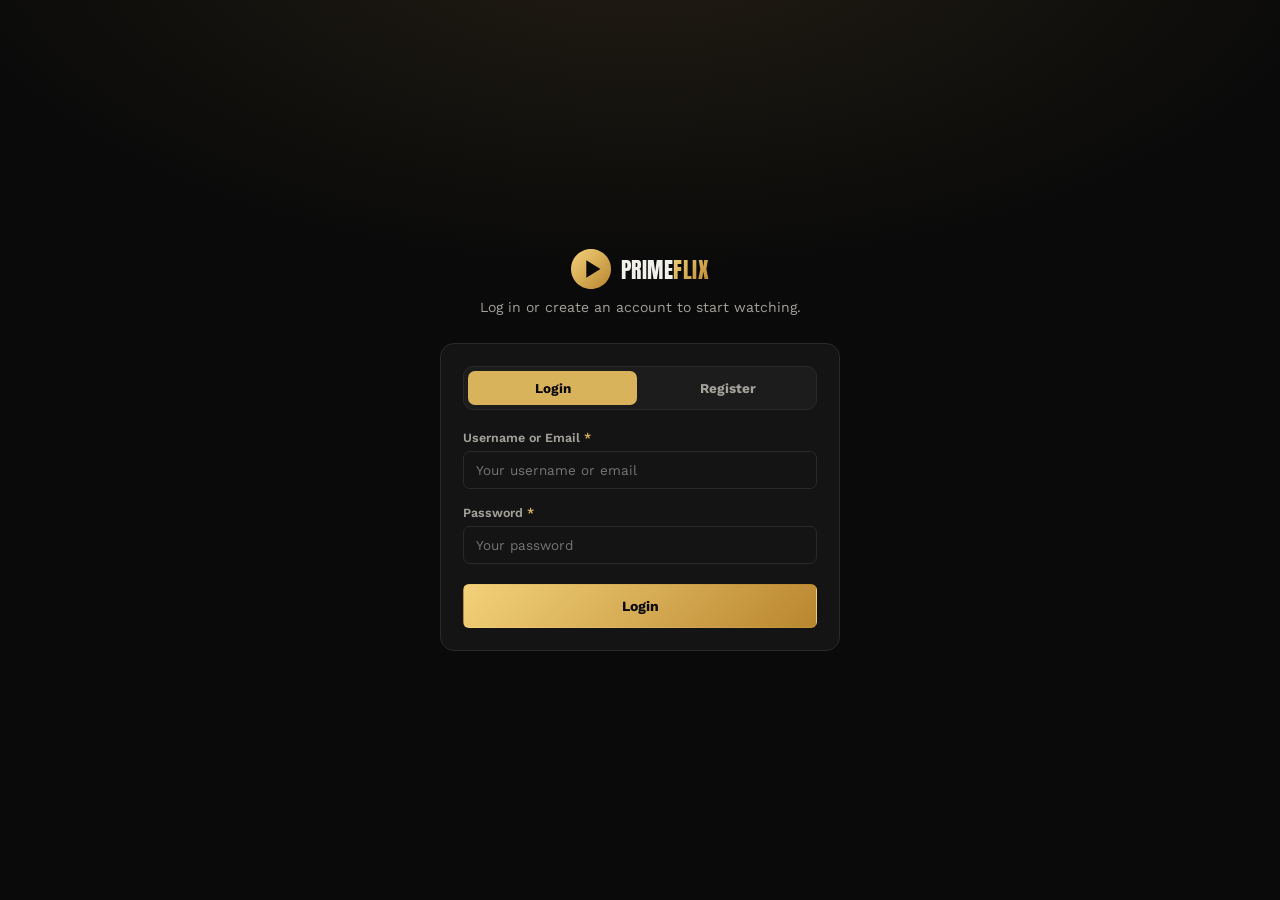
<file: index.html>
<!DOCTYPE html>
<html lang="en">
<head>
<meta charset="UTF-8">
<meta name="viewport" content="width=device-width, initial-scale=1.0">
<title>Prime Flix — Unlimited Streaming</title>
<link rel="preconnect" href="https://fonts.googleapis.com">
<link rel="preconnect" href="https://fonts.gstatic.com" crossorigin>
<link href="https://fonts.googleapis.com/css2?family=Anton&family=Work+Sans:wght@400;500;600;700&display=swap" rel="stylesheet">
<link rel="stylesheet" href="style.css">
<link rel="icon" href="favicon.ico" sizes="any">
<link rel="icon" href="favicon.svg" type="image/svg+xml">
<link rel="apple-touch-icon" href="apple-touch-icon.png">
<link rel="manifest" href="site.webmanifest">
<meta name="theme-color" content="#0a0a0a">
</head>
<body>

<!-- HEADER -->
<header class="site-header" id="siteHeader">
  <div class="header-inner">

    <a href="#" class="logo" aria-label="Prime Flix - Home">
      <svg class="logo-mark" width="34" height="34" viewBox="0 0 34 34" fill="none" xmlns="http://www.w3.org/2000/svg">
        <path d="M17 0C7.6 0 0 7.6 0 17s7.6 17 17 17 17-7.6 17-17S26.4 0 17 0Z" fill="url(#pfGrad)"/>
        <path d="M13 9.5 25 17l-12 7.5V9.5Z" fill="#0A0A0A"/>
        <defs>
          <linearGradient id="pfGrad" x1="0" y1="0" x2="34" y2="34" gradientUnits="userSpaceOnUse">
            <stop stop-color="#F3D27A"/>
            <stop offset="1" stop-color="#B9862F"/>
          </linearGradient>
        </defs>
      </svg>
      <span class="logo-word">PRIME<span class="logo-word-accent">FLIX</span></span>
    </a>

    <nav class="main-nav" id="mainNav">
      <a href="#movies" class="nav-link active">Movie</a>
      <a href="#tvshows" class="nav-link">TV Show</a>
      <button type="button" class="nav-link" id="watchListBtn">Watch List</button>
      <!-- Filter negara — diisi automatik daripada negara yang didaftarkan
           pada movie & TV show (script.js). Tersembunyi selagi belum ada data. -->
      <select class="country-filter-select" data-country-filter aria-label="Filter by country" hidden>
        <option value="">All Countries</option>
      </select>
    </nav>

    <div class="header-actions">
      <form class="search-form" id="searchForm" role="search" autocomplete="off">
        <button type="submit" class="search-icon-btn" aria-label="Search">
          <svg width="18" height="18" viewBox="0 0 18 18" fill="none" xmlns="http://www.w3.org/2000/svg">
            <circle cx="8" cy="8" r="6.2" stroke="currentColor" stroke-width="1.6"/>
            <line x1="12.6" y1="12.6" x2="17" y2="17" stroke="currentColor" stroke-width="1.6" stroke-linecap="round"/>
          </svg>
        </button>
        <input type="text" class="search-input" id="searchInput" placeholder="Search titles, cast, genre..." role="combobox" aria-expanded="false" aria-autocomplete="list" aria-controls="searchResults">
        <div class="search-results" id="searchResults" role="listbox" hidden></div>
      </form>

      <div class="auth-area" id="authArea">
        <button class="btn btn-secondary btn-sm" id="loginNavBtn" type="button">Login</button>
      </div>

      <button class="btn btn-secondary btn-sm admin-open-btn" id="openAdminBtn" type="button" hidden>Admin</button>

      <button class="hamburger" id="hamburgerBtn" aria-label="Open menu" aria-expanded="false">
        <span></span><span></span><span></span>
      </button>
    </div>

  </div>

  <!-- Mobile nav drawer -->
  <div class="mobile-nav" id="mobileNav">
    <a href="#movies" class="nav-link">Movie</a>
    <a href="#tvshows" class="nav-link">TV Show</a>
    <button type="button" class="nav-link" id="watchListBtnMobile">Watch List</button>
    <select class="country-filter-select country-filter-mobile" data-country-filter aria-label="Filter by country" hidden>
      <option value="">All Countries</option>
    </select>
    <div class="auth-area auth-area-mobile" id="authAreaMobile">
      <button type="button" class="nav-link" id="loginNavBtnMobile">Login</button>
    </div>
  </div>
</header>

<!-- HERO -->
<section class="hero" id="heroSection">
  <div class="hero-backdrop-img" id="heroBackdropImg"></div>
  <div class="hero-backdrop"></div>
  <div class="hero-content is-loading" id="heroContent">
    <p class="hero-eyebrow" id="heroEyebrow">&nbsp;</p>
    <h1 class="hero-title" id="heroTitle">The Last Night<br>in Rain City</h1>
    <p class="hero-meta" id="heroMeta">2026 · Thriller</p>
    <p class="hero-desc" id="heroDesc">A private detective has only one night to save the city before the final storm hits. A gripping thriller drama from start to finish.</p>
    <div class="hero-actions">
      <button class="btn btn-primary" id="heroWatchNowBtn" type="button">
        <svg width="16" height="16" viewBox="0 0 16 16" fill="currentColor"><path d="M4 2.5v11l9.5-5.5L4 2.5Z"/></svg>
        Watch Now
      </button>
      <button class="btn btn-secondary" id="heroWatchlistBtn" type="button">+ My List</button>
    </div>
    <div class="hero-dots" id="heroDots"></div>
  </div>
</section>

<!-- CONTENT ROWS -->
<main class="content">

  <section class="row-section" id="suggestions">
    <div class="row-head">
      <h2>Suggestion Movie</h2>
    </div>
    <div class="poster-grid" id="suggestionGrid"></div>
  </section>

  <section class="row-section" id="movies">
    <div class="row-head">
      <h2>New Movie Added</h2>
    </div>
    <div class="poster-grid" id="trendingGrid"></div>
  </section>

  <section class="row-section" id="tvSuggestions" hidden>
    <div class="row-head">
      <h2>Suggestion TV Show</h2>
    </div>
    <div class="poster-grid" id="tvSuggestionGrid"></div>
  </section>

  <section class="row-section" id="tvshows" hidden>
    <div class="row-head">
      <h2>New TV Show Added</h2>
    </div>
    <div class="poster-grid" id="tvTrendingGrid"></div>
  </section>

</main>

<!-- FOOTER -->
<footer class="site-footer">
  <div class="footer-inner">
    <div class="footer-logo">
      <svg width="24" height="24" viewBox="0 0 34 34" fill="none" xmlns="http://www.w3.org/2000/svg">
        <path d="M17 0C7.6 0 0 7.6 0 17s7.6 17 17 17 17-7.6 17-17S26.4 0 17 0Z" fill="url(#pfGradFooter)"/>
        <path d="M13 9.5 25 17l-12 7.5V9.5Z" fill="#0A0A0A"/>
        <defs>
          <linearGradient id="pfGradFooter" x1="0" y1="0" x2="34" y2="34" gradientUnits="userSpaceOnUse">
            <stop stop-color="#F3D27A"/>
            <stop offset="1" stop-color="#B9862F"/>
          </linearGradient>
        </defs>
      </svg>
      <span>PRIME<span class="logo-word-accent">FLIX</span></span>
    </div>
    <p class="footer-note">© 2026 Prime Flix. All rights reserved.</p>
  </div>
</footer>

<!-- =========================================================
     WATCH LIST MODAL — dipapar bila butang "Watch List" pada
     navbar ditekan. Movie & TV Show diasingkan melalui tab.
     ========================================================= -->
<div class="modal-overlay" id="watchlistModalOverlay" hidden>
  <div class="modal modal-lg" role="dialog" aria-modal="true" aria-labelledby="watchlistModalTitle">
    <div class="modal-head">
      <h3 id="watchlistModalTitle">My List</h3>
      <button class="modal-close" type="button" id="watchlistCloseBtn">&times;</button>
    </div>

    <div class="admin-filter-tabs" id="watchlistTabs">
      <button type="button" class="filter-tab active" data-wl-tab="movie">Movie</button>
      <button type="button" class="filter-tab" data-wl-tab="tvshow">TV Show</button>
    </div>

    <div class="admin-table-wrap">
      <div class="admin-empty" id="watchlistEmpty" hidden>No titles in My List yet.</div>
      <div class="poster-grid watchlist-grid" id="watchlistGrid"></div>
    </div>
  </div>
</div>

<!-- =========================================================
     ADMIN PANEL (overlay, hidden until "Admin" button clicked)
     ========================================================= -->
<div class="admin-panel" id="adminPanel" hidden>

  <header class="site-header admin-header">
    <div class="header-inner">
      <span class="admin-tag">Admin Panel</span>
      <div class="header-actions">
        <button class="btn btn-secondary btn-sm" id="closeAdminBtn" type="button">&larr; Back to Site</button>
      </div>
    </div>
  </header>

  <main class="admin-main">

    <section class="admin-intro">
      <div>
        <p class="admin-eyebrow">Manage Content</p>
        <h1>Add &amp; update titles</h1>
        <p class="admin-sub">All changes are saved directly to your Google Sheet.</p>
      </div>
      <div class="admin-intro-actions">
        <button class="btn btn-secondary" id="checkLinksBtn" type="button">Check Broken Links</button>
        <button class="btn btn-primary" id="openAddChooserBtn" type="button">+ Add Title</button>
      </div>
    </section>

    <div class="admin-status" id="apiStatus" hidden></div>

    <section class="admin-library">
      <div class="admin-library-head">
        <h2>Title List</h2>
        <form class="search-form admin-search-form" id="adminSearchForm" role="search">
          <button type="submit" class="search-icon-btn" aria-label="Search">
            <svg width="18" height="18" viewBox="0 0 18 18" fill="none" xmlns="http://www.w3.org/2000/svg">
              <circle cx="8" cy="8" r="6.2" stroke="currentColor" stroke-width="1.6"/>
              <line x1="12.6" y1="12.6" x2="17" y2="17" stroke="currentColor" stroke-width="1.6" stroke-linecap="round"/>
            </svg>
          </button>
          <input type="text" class="search-input" id="adminSearchInput" placeholder="Search titles...">
        </form>
      </div>

      <div class="admin-filter-tabs" id="filterTabs">
        <button type="button" class="filter-tab active" data-filter="all">All</button>
        <button type="button" class="filter-tab" data-filter="movie">Movies</button>
        <button type="button" class="filter-tab" data-filter="tvshow">TV Series</button>
      </div>

      <div class="admin-table-wrap">
        <div class="admin-empty" id="libraryEmpty" hidden>No titles found.</div>
        <div class="admin-loading" id="libraryLoading">Loading list...</div>
        <div class="admin-grid" id="libraryGrid"></div>
      </div>
    </section>

  </main>

  <!-- TYPE CHOOSER MODAL -->
  <div class="modal-overlay" id="chooserOverlay" hidden>
    <div class="modal modal-sm" role="dialog" aria-modal="true" aria-labelledby="chooserTitle">
      <div class="modal-head">
        <h3 id="chooserTitle">What would you like to add?</h3>
        <button class="modal-close" type="button" data-close-modal>&times;</button>
      </div>
      <div class="chooser-options">
        <button type="button" class="chooser-card" id="chooseMovieBtn">
          <span class="chooser-icon">🎬</span>
          <span class="chooser-label">Movie</span>
          <span class="chooser-desc">Single movie</span>
        </button>
        <button type="button" class="chooser-card" id="chooseTvBtn">
          <span class="chooser-icon">📺</span>
          <span class="chooser-label">TV Show</span>
          <span class="chooser-desc">Series with seasons &amp; episodes</span>
        </button>
      </div>
    </div>
  </div>

  <!-- MOVIE FORM MODAL -->
  <div class="modal-overlay" id="movieModalOverlay" hidden>
    <div class="modal" role="dialog" aria-modal="true" aria-labelledby="movieModalTitle">
      <div class="modal-head">
        <h3 id="movieModalTitle">Add Movie</h3>
        <button class="modal-close" type="button" data-close-modal>&times;</button>
      </div>
      <form id="movieForm" class="admin-form" novalidate>
        <input type="hidden" name="ID">

        <div class="form-row form-row-split">
          <label class="form-field">
            <span>Movie Title <em>*</em></span>
            <input type="text" name="Title" required placeholder="e.g.: The Last Night in Rain City">
          </label>
          <label class="form-field form-field-narrow">
            <span>Year <em>*</em></span>
            <input type="number" name="Year" required placeholder="2026" min="1900" max="2100">
          </label>
        </div>

        <label class="form-field">
          <span>Synopsis <em>*</em></span>
          <textarea name="Description" rows="4" required placeholder="Write a short synopsis..."></textarea>
        </label>

        <label class="form-field">
          <span>Genre <em>*</em></span>
          <div class="tag-input" data-tag-input="movieGenre">
            <div class="tag-list" data-tag-list></div>
            <input type="text" class="tag-input-field" placeholder="Type genre &amp; press Enter (e.g.: Action)">
          </div>
          <small>You can add more than one genre.</small>
        </label>

        <label class="form-field">
          <span>Country <em>*</em></span>
          <input type="text" name="Country" required list="countryOptions" placeholder="e.g.: Malaysia" autocomplete="off" data-country-input>
        </label>

        <div class="form-row form-row-split">
          <label class="form-field">
            <span>Backdrop Image URL <em>*</em></span>
            <input type="url" name="Backdrop" required placeholder="https://...">
          </label>
          <label class="form-field">
            <span>Poster Image URL <em>*</em></span>
            <input type="url" name="Poster" required placeholder="https://...">
          </label>
        </div>

        <div class="form-row form-row-split">
          <label class="form-field">
            <span>Movie Link URL <em>*</em></span>
            <input type="url" name="Link" required placeholder="https://...">
          </label>
          <label class="form-field form-field-narrow">
            <span>Badge</span>
            <select name="Badge">
              <option value="HD">HD</option>
              <option value="4K">4K</option>
              <option value="New">New</option>
            </select>
          </label>
        </div>

        <div class="form-preview" data-preview>
          <div class="form-preview-poster" data-preview-poster></div>
          <div class="form-preview-backdrop" data-preview-backdrop></div>
        </div>

        <div class="form-error" data-form-error hidden></div>

        <div class="modal-actions">
          <button type="button" class="btn btn-secondary" data-close-modal>Cancel</button>
          <button type="submit" class="btn btn-primary" data-submit-btn>Save Movie</button>
        </div>
      </form>
    </div>
  </div>

  <!-- TV SHOW FORM MODAL -->
  <div class="modal-overlay" id="tvModalOverlay" hidden>
    <div class="modal" role="dialog" aria-modal="true" aria-labelledby="tvModalTitle">
      <div class="modal-head">
        <h3 id="tvModalTitle">Add TV Show</h3>
        <button class="modal-close" type="button" data-close-modal>&times;</button>
      </div>
      <form id="tvForm" class="admin-form" novalidate>
        <input type="hidden" name="ID">

        <div class="form-row form-row-split">
          <label class="form-field">
            <span>TV Show Title <em>*</em></span>
            <input type="text" name="Title" required placeholder="e.g.: The House at the End of the Street">
          </label>
          <label class="form-field form-field-narrow">
            <span>Year <em>*</em></span>
            <input type="number" name="Year" required placeholder="2026" min="1900" max="2100">
          </label>
        </div>

        <label class="form-field">
          <span>Synopsis <em>*</em></span>
          <textarea name="Description" rows="4" required placeholder="Write a short synopsis..."></textarea>
        </label>

        <label class="form-field">
          <span>Genre <em>*</em></span>
          <div class="tag-input" data-tag-input="tvGenre">
            <div class="tag-list" data-tag-list></div>
            <input type="text" class="tag-input-field" placeholder="Type genre &amp; press Enter (e.g.: Drama)">
          </div>
          <small>You can add more than one genre.</small>
        </label>

        <label class="form-field">
          <span>Country <em>*</em></span>
          <input type="text" name="Country" required list="countryOptions" placeholder="e.g.: Malaysia" autocomplete="off" data-country-input>
        </label>

        <div class="form-row form-row-split">
          <label class="form-field form-field-narrow">
            <span>Season <em>*</em></span>
            <input type="number" name="Season" required placeholder="1" min="1">
          </label>
          <label class="form-field form-field-narrow">
            <span>Badge</span>
            <select name="Badge">
              <option value="HD">HD</option>
              <option value="4K">4K</option>
              <option value="New">New</option>
            </select>
          </label>
        </div>

        <div class="form-row form-row-split">
          <label class="form-field">
            <span>Backdrop Image URL <em>*</em></span>
            <input type="url" name="Backdrop" required placeholder="https://...">
          </label>
          <label class="form-field">
            <span>Poster Image URL <em>*</em></span>
            <input type="url" name="Poster" required placeholder="https://...">
          </label>
        </div>

        <div class="form-preview" data-preview>
          <div class="form-preview-poster" data-preview-poster></div>
          <div class="form-preview-backdrop" data-preview-backdrop></div>
        </div>

        <div class="form-field">
          <span>Episodes <em>*</em></span>
          <div class="episode-list" data-episode-list></div>
          <button type="button" class="btn btn-secondary btn-sm add-episode-btn" data-add-episode>+ Add Episode</button>
          <small>One watch link per episode. Poster, Backdrop &amp; other details above are shared by the whole season.</small>
        </div>

        <div class="form-error" data-form-error hidden></div>

        <div class="modal-actions">
          <button type="button" class="btn btn-secondary" data-close-modal>Cancel</button>
          <button type="submit" class="btn btn-primary" data-submit-btn>Save TV Show</button>
        </div>
      </form>
    </div>
  </div>

  <!-- BROKEN LINKS MODAL -->
  <div class="modal-overlay" id="brokenLinksModalOverlay" hidden>
    <div class="modal modal-lg" role="dialog" aria-modal="true" aria-labelledby="brokenLinksTitle">
      <div class="modal-head">
        <h3 id="brokenLinksTitle">Link Check</h3>
        <button class="modal-close" type="button" data-close-modal>&times;</button>
      </div>
      <p class="broken-links-note">Checks every Backdrop, Poster, and Movie/TV Show Link for all titles in the Google Sheet. Only confirmed-broken links (404 / connection failed) are listed below — links blocked by a host's anti-bot protection are shown separately since they usually still work fine.</p>
      <div class="broken-links-body" id="brokenLinksBody">
        <div class="admin-loading" id="brokenLinksLoading" hidden>Checking links... this may take a moment.</div>
        <div class="admin-empty" id="brokenLinksEmpty" hidden>All links are working fine.</div>
        <div class="broken-links-list" id="brokenLinksList"></div>
      </div>
      <div class="modal-actions">
        <button type="button" class="btn btn-secondary" data-close-modal>Close</button>
        <button type="button" class="btn btn-primary" id="recheckLinksBtn">Recheck</button>
      </div>
    </div>
  </div>

  <!-- DELETE CONFIRM MODAL -->
  <div class="modal-overlay" id="deleteModalOverlay" hidden>
    <div class="modal modal-sm" role="dialog" aria-modal="true" aria-labelledby="deleteModalTitle">
      <div class="modal-head">
        <h3 id="deleteModalTitle">Delete this title?</h3>
        <button class="modal-close" type="button" data-close-modal>&times;</button>
      </div>
      <p class="delete-confirm-text" id="deleteConfirmText">This action cannot be undone. The record will be permanently deleted from the Google Sheet.</p>
      <div class="modal-actions">
        <button type="button" class="btn btn-secondary" data-close-modal>Cancel</button>
        <button type="button" class="btn btn-danger" id="confirmDeleteBtn">Delete</button>
      </div>
    </div>
  </div>


</div>

<!-- Cadangan negara untuk borang Admin — diisi automatik daripada
     negara yang sudah didaftarkan (script.js), supaya ejaan konsisten. -->
<datalist id="countryOptions"></datalist>

<div class="toast" id="toast" hidden></div>

<script src="script.js"></script>
</body>
</html>
</file>
<file: style.css>
/* =========================================================
   PRIME FLIX — Design tokens
   ========================================================= */
:root{
  --bg:            #0a0a0a;
  --bg-raised:     #141414;
  --bg-card:       #1c1c1c;
  --line:          #2a2a28;
  --gold:          #d9b25c;
  --gold-soft:     #f3d27a;
  --gold-deep:     #b9862f;
  --text:          #f2f0ea;
  --text-muted:    #a3a19a;
  --text-dim:      #706e68;

  --font-display: "Anton", "Arial Narrow", sans-serif;
  --font-body:    "Work Sans", -apple-system, BlinkMacSystemFont, sans-serif;

  --header-h: 72px;
}

*{ box-sizing:border-box; margin:0; padding:0; }

html{ scroll-behavior:smooth; }

body{
  background:var(--bg);
  color:var(--text);
  font-family:var(--font-body);
  -webkit-font-smoothing:antialiased;
  min-height:100vh;
}

a{ color:inherit; text-decoration:none; }
button{ font-family:inherit; cursor:pointer; }

/* Sembunyikan scrollbar menegak pada halaman utama sahaja (bukan
   movie.html) — tatal (scroll) masih berfungsi seperti biasa, cuma
   bar/track scrollbar tak dipaparkan secara visual. */
body:not(.detail-page){
  scrollbar-width:none;      /* Firefox */
  -ms-overflow-style:none;   /* Edge/IE lama */
}
body:not(.detail-page)::-webkit-scrollbar{
  display:none;              /* Chrome, Safari, Edge (Chromium) */
}

::selection{ background:var(--gold-deep); color:#0a0a0a; }

/* Focus visibility */
a:focus-visible, button:focus-visible, input:focus-visible{
  outline:2px solid var(--gold);
  outline-offset:3px;
}

@media (prefers-reduced-motion: reduce){
  *{ animation-duration:0.01ms !important; transition-duration:0.01ms !important; }
}

/* =========================================================
   HEADER
   ========================================================= */
.site-header{
  position:sticky;
  top:0;
  z-index:100;
  height:var(--header-h);
  display:flex;
  align-items:center;
  background:linear-gradient(180deg, rgba(10,10,10,0.97) 0%, rgba(10,10,10,0.85) 100%);
  backdrop-filter:blur(10px);
  border-bottom:1px solid var(--line);
}

.header-inner{
  width:100%;
  max-width:1400px;
  margin:0 auto;
  padding:0 32px;
  display:flex;
  align-items:center;
  gap:40px;
}

/* Logo */
.logo{
  display:flex;
  align-items:center;
  gap:10px;
  flex-shrink:0;
}
.logo-mark{ display:block; }
.logo-word{
  font-family:var(--font-display);
  font-size:20px;
  letter-spacing:1.5px;
  color:var(--text);
  line-height:1;
  padding-top:2px;
}
.logo-word-accent{
  background:linear-gradient(135deg, var(--gold-soft), var(--gold-deep));
  -webkit-background-clip:text;
  background-clip:text;
  color:transparent;
}

/* Nav */
.main-nav{
  display:flex;
  align-items:center;
  gap:28px;
}
.nav-link{
  font-size:15px;
  font-weight:600;
  color:var(--text-muted);
  padding:8px 2px;
  position:relative;
  transition:color .2s ease;
}
button.nav-link{
  background:none;
  border:none;
  cursor:pointer;
  font-family:inherit;
}
.nav-link::after{
  content:"";
  position:absolute;
  left:0; right:0; bottom:-2px;
  height:2px;
  background:var(--gold);
  transform:scaleX(0);
  transform-origin:left;
  transition:transform .25s ease;
}
.nav-link:hover{ color:var(--text); }
.nav-link.active{ color:var(--text); }
.nav-link.active::after{ transform:scaleX(1); }

/* Header actions (search on the right) */
.header-actions{
  margin-left:auto;
  display:flex;
  align-items:center;
  gap:16px;
}

/* Auth area (Login button / logged-in user + Logout) */
.auth-area{
  display:flex;
  align-items:center;
  gap:10px;
}
.auth-user-name{
  font-size:13px;
  font-weight:600;
  color:var(--text-muted);
  white-space:nowrap;
}
.auth-user-name .auth-role-tag{
  margin-left:6px;
  font-size:10px;
  font-weight:700;
  text-transform:uppercase;
  letter-spacing:.04em;
  color:var(--gold);
  border:1px solid rgba(217,178,92,0.4);
  border-radius:4px;
  padding:2px 6px;
}
.auth-area-mobile{
  display:flex;
  align-items:center;
  justify-content:space-between;
  gap:10px;
  padding:8px 2px 0;
  border-top:1px solid var(--line);
  margin-top:6px;
}
.auth-switch{
  margin-top:4px;
  font-size:12.5px;
  color:var(--text-dim);
  text-align:center;
}
.auth-switch-link{
  background:none;
  border:none;
  padding:0;
  font:inherit;
  font-weight:700;
  color:var(--gold-soft);
  cursor:pointer;
  text-decoration:underline;
}

/* =========================================================
   AUTH GATE — full-page login/register layout used by the
   standalone login.html page.
   ========================================================= */
.in-app-browser-warning{
  position:sticky;
  top:0;
  z-index:200;
  background:#3a2a10;
  border-bottom:1px solid rgba(217,178,92,0.4);
  color:#f3d27a;
  font-size:12.5px;
  line-height:1.5;
  text-align:center;
  padding:10px 16px;
}
.in-app-browser-warning[hidden]{ display:none; }
.auth-gate{
  min-height:100vh;
  display:flex;
  align-items:center;
  justify-content:center;
  padding:32px 20px;
  background:
    radial-gradient(1200px 600px at 50% -10%, rgba(217,178,92,0.12), transparent 60%),
    var(--bg);
}
.auth-gate-inner{
  width:100%;
  max-width:400px;
  display:flex;
  flex-direction:column;
  align-items:center;
  text-align:center;
}
.auth-gate-logo{
  display:flex;
  align-items:center;
  gap:10px;
  margin-bottom:10px;
}
.auth-gate-logo .logo-word{
  font-family:'Anton', sans-serif;
  font-size:22px;
  letter-spacing:.02em;
  color:var(--text);
}
.auth-gate-tagline{
  font-size:14px;
  color:var(--text-muted);
  margin-bottom:28px;
}
.auth-gate-card{
  width:100%;
  background:var(--bg-raised);
  border:1px solid var(--line);
  border-radius:14px;
  padding:22px;
}
.auth-gate-tabs{
  display:flex;
  gap:6px;
  background:var(--bg-card);
  border:1px solid var(--line);
  border-radius:10px;
  padding:4px;
  margin-bottom:20px;
}
.auth-gate-tab{
  flex:1;
  background:none;
  border:none;
  border-radius:7px;
  padding:9px 0;
  font-size:13.5px;
  font-weight:700;
  color:var(--text-muted);
  cursor:pointer;
  transition:background .2s ease, color .2s ease;
}
.auth-gate-tab.active{
  background:var(--gold);
  color:#0a0a0a;
}
.auth-gate-form{ text-align:left; }
.auth-gate-form[hidden]{ display:none; }
.auth-gate-submit{ width:100%; margin-top:4px; justify-content:center; }

.search-form{
  position:relative;
  display:flex;
  align-items:center;
  background:var(--bg-raised);
  border:1px solid var(--line);
  border-radius:8px;
  padding:0 10px;
  height:38px;
  transition:border-color .2s ease, width .2s ease;
  width:230px;
}
.search-icon-btn{
  background:none;
  border:none;
  color:var(--text-dim);
  display:flex;
  align-items:center;
  padding:4px;
  touch-action:manipulation;
}
.search-input{
  background:none;
  border:none;
  color:var(--text);
  font-size:14px;
  padding:0 8px;
  width:100%;
  outline:none;
  touch-action:manipulation;
}
.search-input::placeholder{ color:var(--text-dim); }

.search-results{
  position:absolute;
  top:calc(100% + 8px);
  left:0;
  right:0;
  min-width:320px;
  max-height:420px;
  overflow-y:auto;
  background:var(--bg-raised);
  border:1px solid var(--line);
  border-radius:10px;
  box-shadow:0 16px 40px rgba(0,0,0,0.45);
  padding:6px;
  z-index:120;
}
.search-results[hidden]{ display:none; }
.search-result-item{
  display:flex;
  align-items:center;
  gap:12px;
  padding:8px;
  border-radius:8px;
  cursor:pointer;
  color:var(--text);
}
.search-result-item:hover,
.search-result-item.active{
  background:rgba(243,210,122,0.08);
}
.search-result-thumb{
  flex:0 0 auto;
  width:42px;
  height:58px;
  border-radius:5px;
  background:linear-gradient(160deg, #1c1a15 0%, #141414 55%, #0a0a0a 100%);
  background-size:cover;
  background-position:center;
}
.search-result-info{
  min-width:0;
  flex:1 1 auto;
}
.search-result-title{
  font-size:13.5px;
  font-weight:600;
  color:var(--text);
  white-space:nowrap;
  overflow:hidden;
  text-overflow:ellipsis;
}
.search-result-sub{
  font-size:12px;
  color:var(--text-dim);
  margin-top:2px;
}
.search-result-empty{
  padding:16px 10px;
  text-align:center;
  color:var(--text-dim);
  font-size:13px;
}
@media (max-width:480px){
  .search-results{ min-width:0; }
}

.hamburger{
  display:none;
  flex-direction:column;
  justify-content:center;
  gap:5px;
  width:34px;
  height:34px;
  background:none;
  border:none;
}
.hamburger span{
  display:block;
  height:2px;
  background:var(--text);
  border-radius:2px;
  transition:transform .25s ease, opacity .25s ease;
}
.hamburger[aria-expanded="true"] span:nth-child(1){ transform:translateY(7px) rotate(45deg); }
.hamburger[aria-expanded="true"] span:nth-child(2){ opacity:0; }
.hamburger[aria-expanded="true"] span:nth-child(3){ transform:translateY(-7px) rotate(-45deg); }

.mobile-nav{
  display:none;
  flex-direction:column;
  position:absolute;
  top:100%;
  left:0;
  right:0;
  background:var(--bg-raised);
  border-bottom:1px solid var(--line);
  padding:8px 24px 16px;
  max-height:calc(100vh - var(--header-h));
  overflow-y:auto;
}
.mobile-nav .nav-link{
  padding:12px 0;
  border-bottom:1px solid var(--line);
  text-align:left;
  width:100%;
}
.mobile-nav.open{ display:flex; }

/* =========================================================
   HERO
   ========================================================= */
.hero{
  position:relative;
  min-height:84vh;
  display:flex;
  align-items:flex-end;
  overflow:hidden;
  touch-action:pan-y;
}
.hero-fullpage{
  min-height:100vh;
}
.hero-backdrop-img{
  position:absolute;
  inset:0;
  background-size:cover;
  background-position:center 20%;
  background-repeat:no-repeat;
  background-color:#141414;
  transition:background-image 0.5s ease;
}
.hero-backdrop{
  position:absolute;
  inset:0;
  background:
    radial-gradient(ellipse 90% 60% at 75% 20%, rgba(185,134,47,0.22), transparent 60%),
    linear-gradient(0deg, var(--bg) 5%, rgba(10,10,10,0.35) 45%, rgba(10,10,10,0.75) 100%),
    linear-gradient(120deg, rgba(28,26,21,0.55) 0%, rgba(20,20,20,0.55) 45%, rgba(10,10,10,0.75) 100%);
}
.hero-backdrop::after{
  content:"";
  position:absolute;
  inset:0;
  background-image:
    repeating-linear-gradient(115deg, rgba(255,255,255,0.02) 0 2px, transparent 2px 90px);
}
.hero-content{
  position:relative;
  z-index:2;
  max-width:640px;
  padding:0 32px 72px;
  margin:0 auto;
  width:100%;
  max-width:1400px;
  opacity:1;
  transition:opacity 0.35s ease;
}
/* Sembunyikan kandungan hero (termasuk teks contoh/statik dalam HTML)
   selagi movie sebenar dari Google Sheet belum siap dimuatkan, supaya
   pengguna tak nampak movie yang salah berkelip sebentar semasa
   refresh / kembali ke laman utama. */
.hero-content.is-loading{
  opacity:0;
  pointer-events:none;
}
.hero-eyebrow{
  color:var(--gold);
  font-weight:700;
  font-size:13px;
  letter-spacing:2.5px;
  text-transform:uppercase;
  margin-bottom:14px;
}
.hero-title{
  font-family:var(--font-display);
  font-size:clamp(36px, 6vw, 68px);
  line-height:0.98;
  letter-spacing:0.5px;
  margin-bottom:20px;
  max-width:620px;
}
.hero-desc{
  color:var(--text-muted);
  font-size:16px;
  line-height:1.6;
  max-width:480px;
  margin-bottom:28px;
}
.hero-actions{
  display:flex;
  gap:14px;
  flex-wrap:wrap;
}
/* PENTING: kaedah paling kukuh untuk sembunyi #movieActions / #tvActions
   — guna class .is-hidden dengan !important supaya TIDAK akan ditindih
   oleh mana-mana peraturan display lain dalam stylesheet ini. */
.hero-actions.is-hidden,
.hero-actions[hidden]{
  display:none !important;
}

/* TV Show — kotak statik papar Musim (tiada dropdown, sebab satu
   poster = satu musim sahaja). Episod kekal sebagai dropdown. */
.season-badge{
  display:inline-flex;
  align-items:center;
  gap:6px;
  padding:13px 24px;
  border-radius:6px;
  font-size:14px;
  font-weight:700;
  border:1px solid var(--line);
  background:rgba(255,255,255,0.06);
  color:var(--text);
}

/* TV Show — butang pilih Episod (dropdown) */
.select-btn-wrap{
  position:relative;
}
.select-btn{
  gap:8px;
}
.select-btn svg:last-child{
  transition:transform .2s ease;
}
.select-btn[aria-expanded="true"] svg:last-child{
  transform:rotate(180deg);
}
.select-dropdown{
  position:absolute;
  top:calc(100% + 8px);
  left:0;
  z-index:20;
  min-width:150px;
  max-height:260px;
  overflow-y:auto;
  background:var(--bg-card);
  border:1px solid var(--line);
  border-radius:10px;
  padding:6px;
  box-shadow:0 16px 36px rgba(0,0,0,0.55);
}
.select-dropdown[hidden]{ display:none; }
.select-option{
  display:block;
  width:100%;
  text-align:left;
  background:none;
  border:none;
  color:var(--text);
  font-family:inherit;
  font-size:13.5px;
  font-weight:600;
  padding:9px 12px;
  border-radius:6px;
  cursor:pointer;
  transition:background .15s ease, color .15s ease;
}
.select-option:hover{
  background:rgba(217,178,92,0.12);
  color:var(--gold-soft);
}
.select-option.active{
  color:var(--gold-soft);
  background:rgba(217,178,92,0.08);
}

.hero-meta{
  color:var(--gold);
  font-weight:600;
  font-size:14px;
  letter-spacing:0.3px;
  margin-top:-8px;
  margin-bottom:16px;
}
.hero-dots{
  display:flex;
  gap:8px;
  margin-top:26px;
}
.hero-dots:empty{
  margin-top:0;
}
.hero-dot{
  width:22px;
  height:4px;
  border-radius:3px;
  border:none;
  padding:0;
  background:rgba(255,255,255,0.25);
  cursor:pointer;
  transition:background 0.25s ease, width 0.25s ease;
}
.hero-dot:hover{
  background:rgba(255,255,255,0.45);
}
.hero-dot.active{
  background:var(--gold);
  width:34px;
}
.btn{
  display:inline-flex;
  align-items:center;
  gap:8px;
  padding:13px 24px;
  border-radius:6px;
  font-size:14px;
  font-weight:700;
  border:1px solid transparent;
  transition:transform .15s ease, background .2s ease, border-color .2s ease;
}
.btn:hover{ transform:translateY(-1px); }
.btn-primary{
  background:linear-gradient(135deg, var(--gold-soft), var(--gold-deep));
  color:#0a0a0a;
}
.btn-secondary{
  background:rgba(255,255,255,0.06);
  border-color:var(--line);
  color:var(--text);
}
.btn-secondary:hover{ border-color:var(--gold-deep); }
.btn-secondary.in-watchlist{
  border-color:var(--gold-deep);
  color:var(--gold-soft);
}

/* =========================================================
   CONTENT ROWS
   ========================================================= */
.content{
  max-width:1400px;
  margin:0 auto;
  padding:8px 32px 64px;
}
.row-section{ margin-top:44px; }

/* Filter negara (navbar, sebelah kanan Watch List) */
.country-filter-select{
  appearance:auto;
  background:var(--bg-raised);
  border:1px solid var(--line);
  border-radius:7px;
  color:var(--text);
  font-family:inherit;
  font-size:13.5px;
  font-weight:500;
  padding:7px 12px;
  max-width:180px;
  outline:none;
  cursor:pointer;
  transition:border-color .2s ease;
}
.country-filter-select[hidden]{ display:none; }
.country-filter-select:hover,
.country-filter-select:focus{ border-color:var(--gold-deep); }
.mobile-nav .country-filter-mobile{
  margin-top:12px;
  width:100%;
  max-width:none;
  padding:11px 12px;
}
.grid-empty{
  grid-column:1 / -1;
  padding:36px 0;
  font-size:14px;
  color:var(--text-dim);
}

.row-head{
  display:flex;
  align-items:baseline;
  justify-content:space-between;
  margin-bottom:16px;
}
.row-head h2{
  font-family:var(--font-display);
  font-size:22px;
  letter-spacing:0.5px;
  font-weight:400;
}
.row-see-all{
  font-size:13px;
  font-weight:600;
  color:var(--text-dim);
  transition:color .2s ease;
}
.row-see-all:hover{ color:var(--gold); }

.card-row{
  display:flex;
  gap:14px;
  overflow-x:auto;
  padding-bottom:14px;
  scroll-snap-type:x proximity;
}
.card-row::-webkit-scrollbar{ height:6px; }
.card-row::-webkit-scrollbar-track{ background:transparent; }
.card-row::-webkit-scrollbar-thumb{ background:var(--line); border-radius:4px; }

/* Grid 7 lajur x 5 baris — tiada scroll ke tepi, movie terbaharu
   dipaparkan dahulu dan yang lain teranjak ke kanan / turun baris. */
.poster-grid{
  display:grid;
  grid-template-columns:repeat(7, minmax(0, 1fr));
  gap:14px;
}
.poster-grid .poster-card,
.poster-grid .poster-art{
  width:100%;
}
.poster-grid .poster-art{
  height:auto;
  aspect-ratio:2 / 3;
}

.poster-card{
  flex:0 0 auto;
  width:190px;
  scroll-snap-align:start;
  cursor:pointer;
}
.poster-art{
  position:relative;
  width:190px;
  height:270px;
  border-radius:8px;
  overflow:hidden;
  border:1px solid var(--line);
  display:flex;
  align-items:flex-end;
  transition:transform .25s ease, border-color .25s ease, box-shadow .25s ease;
  background-size:cover;
  background-position:center;
  background-repeat:no-repeat;
}
.poster-card:hover .poster-art{
  transform:translateY(-6px) scale(1.03);
  border-color:var(--gold-deep);
  box-shadow:0 16px 32px rgba(0,0,0,0.5);
}
.poster-badge{
  position:absolute;
  top:10px;
  left:10px;
  background:rgba(10,10,10,0.6);
  color:var(--gold-soft);
  font-size:11px;
  font-weight:700;
  padding:3px 8px;
  border-radius:4px;
  letter-spacing:0.5px;
}
.poster-play{
  position:absolute;
  inset:0;
  display:flex;
  align-items:center;
  justify-content:center;
  opacity:0;
  background:rgba(10,10,10,0.35);
  transition:opacity .2s ease;
}
.poster-card:hover .poster-play{ opacity:1; }
.poster-play svg{ filter:drop-shadow(0 4px 10px rgba(0,0,0,0.6)); }
.poster-meta{
  padding:10px 2px 0;
}
.poster-title{
  font-size:13.5px;
  font-weight:600;
  color:var(--text);
  white-space:nowrap;
  overflow:hidden;
  text-overflow:ellipsis;
}
.poster-sub{
  font-size:12px;
  color:var(--text-dim);
  margin-top:2px;
}

/* ---- Tajuk overlay DALAM border kad (atas gambar poster, bahagian
   bawah), bukan di bawah kad dalam poster-meta berasingan. Gradient
   gelap supaya teks kekal jelas dibaca atas apa jua warna poster.
   Digunakan oleh Suggestion Movie, Suggestion TV Show, dan kini juga
   Trending Movies (poster-title-overlay tak lagi terhad kepada
   .suggestion-card sahaja). ---- */
.poster-title-overlay{
  position:absolute;
  left:0;
  right:0;
  bottom:0;
  padding:26px 10px 10px;
  background:linear-gradient(to top, rgba(0,0,0,0.92) 0%, rgba(0,0,0,0.78) 45%, rgba(0,0,0,0) 100%);
  font-size:15.5px;
  font-weight:600;
  color:#fff;
  white-space:normal;
  overflow-wrap:break-word;
  word-break:break-word;
  line-height:1.3;
  text-align:center;
}

/* ---- Baris "Season X" di bawah tajuk dalam poster-title-overlay —
   guna oleh Suggestion TV Show & New TV Show Added. Font lebih kecil
   & warna lebih malap supaya tajuk kekal fokus utama. ---- */
.poster-season-overlay{
  margin-top:3px;
  font-size:12px;
  font-weight:500;
  color:rgba(255,255,255,0.72);
}

/* ---- Skeleton loading (poster belum sampai lagi) ---- */
@keyframes primeflixShimmer{
  0%{ background-position:200% 0; }
  100%{ background-position:-200% 0; }
}
.skeleton-shimmer{
  background:linear-gradient(90deg, rgba(255,255,255,0.05) 25%, rgba(255,255,255,0.12) 50%, rgba(255,255,255,0.05) 75%);
  background-size:200% 100%;
  animation:primeflixShimmer 1.4s ease-in-out infinite;
}
.poster-card.skeleton{ pointer-events:none; cursor:default; }
.poster-card.skeleton .poster-art{ border-color:var(--line); }
.poster-card.skeleton .poster-title,
.poster-card.skeleton .poster-sub{
  height:11px;
  border-radius:4px;
  color:transparent;
}
.poster-card.skeleton .poster-title{ width:85%; margin-bottom:6px; }
.poster-card.skeleton .poster-sub{ width:50%; height:10px; }


/* =========================================================
   FOOTER
   ========================================================= */
.site-footer{
  border-top:1px solid var(--line);
  padding:36px 0 48px;
}
.footer-inner{
  max-width:1400px;
  margin:0 auto;
  padding:0 32px;
  display:flex;
  align-items:center;
  gap:12px;
  flex-wrap:wrap;
}
.footer-logo{
  display:flex;
  align-items:center;
  gap:8px;
  font-family:var(--font-display);
  font-size:15px;
  letter-spacing:1px;
}
.footer-note{
  color:var(--text-dim);
  font-size:12.5px;
  margin-left:auto;
}

/* =========================================================
   WATCH PAGE (watch.html) — pemain video/iframe, fit dalam 1 page
   ========================================================= */
body.watch-page{
  height:100vh;
  overflow:hidden;
  display:flex;
  flex-direction:column;
}
body.watch-page .site-header{
  flex:0 0 auto;
}
.watch-main{
  flex:1 1 auto;
  min-height:0;
  display:flex;
  flex-direction:column;
  max-width:1400px;
  width:100%;
  margin:0 auto;
  padding:20px 32px 24px;
  overflow:hidden;
}
.watch-player-wrap{
  position:relative;
  width:100%;
  flex:1 1 auto;
  min-height:0;
  background:#000;
  border-radius:10px;
  overflow:hidden;
  border:1px solid var(--line);
}
.watch-player-wrap video,
.watch-player-wrap iframe{
  position:absolute;
  inset:0;
  width:100%;
  height:100%;
  border:none;
  display:block;
}
.watch-player-state{
  position:absolute;
  inset:0;
  display:flex;
  align-items:center;
  justify-content:center;
  flex-direction:column;
  gap:14px;
  text-align:center;
  padding:24px;
  color:var(--text-muted);
  font-size:14px;
}
.watch-player-state.is-hidden{ display:none; }
.watch-info{
  flex:0 0 auto;
  margin-top:18px;
}
.watch-title{
  font-family:var(--font-display);
  font-size:clamp(20px, 2.6vw, 30px);
  letter-spacing:0.5px;
  margin-bottom:8px;
}
.watch-meta{
  color:var(--gold);
  font-weight:600;
  font-size:14px;
  margin-bottom:8px;
}
.watch-actions{
  margin-top:14px;
}
.watch-player-outer{
  position:relative;
  flex:1 1 auto;
  min-height:0;
  display:flex;
}
.watch-nav-btn{
  position:absolute;
  top:50%;
  transform:translateY(-50%);
  z-index:5;
  width:44px;
  height:44px;
  border-radius:50%;
  border:1px solid var(--line);
  background:rgba(10,10,10,0.55);
  color:#fff;
  display:flex;
  align-items:center;
  justify-content:center;
  cursor:pointer;
  transition:background 0.15s ease, border-color 0.15s ease, opacity 0.15s ease;
}
.watch-nav-btn:hover{
  background:rgba(10,10,10,0.8);
  border-color:var(--gold-deep);
}
.watch-nav-btn[hidden]{ display:none; }
.watch-nav-prev{ left:16px; }
.watch-nav-next{ right:16px; }
@media (max-width:640px){
  .watch-nav-btn{ width:36px; height:36px; }
  .watch-nav-prev{ left:8px; }
  .watch-nav-next{ right:8px; }
}
.watch-desc{
  color:var(--text-muted);
  font-size:14px;
  line-height:1.5;
  max-width:760px;
  display:-webkit-box;
  -webkit-line-clamp:2;
  -webkit-box-orient:vertical;
  overflow:hidden;
}

/* =========================================================
   MOVIE DETAIL PAGE (movie.html) — fix dalam 1 page, tiada scroll
   ========================================================= */
body.detail-page{
  height:100vh;
  overflow:hidden;
  display:flex;
  flex-direction:column;
}
body.detail-page .site-header{
  position:relative;
  flex:0 0 auto;
}
body.detail-page .hero-fullpage{
  flex:1 1 auto;
  min-height:0;
  /* Letak maklumat (tajuk, meta, deskripsi, butang) di ATAS SEBELAH
     KIRI kawasan backdrop, bukan di bawah seperti asal. */
  align-items:flex-start;
}
body.detail-page .hero-content{
  padding:56px 32px 0;
}
body.detail-page .hero-desc{
  display:-webkit-box;
  -webkit-line-clamp:6;
  -webkit-box-orient:vertical;
  overflow:hidden;
}

/* Watch page (tablet + mobile, up to 1024px): lebar kekal penuh, tapi
   tinggi video dikecilkan (guna aspect-ratio 16:9) supaya tak tarik
   sepenuh tinggi skrin. Page dibenarkan scroll supaya butiran & butang
   di bawah video tetap boleh dicapai. */
@media (max-width: 1024px){
  body.watch-page{
    height:auto;
    min-height:100vh;
    overflow-y:auto;
  }
  .watch-main{
    overflow:visible;
  }
  .watch-player-outer{
    flex:0 0 auto;
  }
  .watch-player-wrap{
    flex:none;
    aspect-ratio:16/9;
    min-height:0;
  }
}


/* =========================================================
   RESPONSIVE
   ========================================================= */
@media (max-width: 860px){
  .header-inner{ gap:16px; padding:0 18px; }
  .main-nav{ display:none; }
  /* Username + Logout dipindah masuk dalam menu hamburger (drawer
     mobile-nav) sahaja pada mobile & tablet — versi desktop
     (#authArea) disembunyikan supaya header tak sesak.
     NOTA: guna selector ID (#authArea), BUKAN .auth-area — sebab
     #authAreaMobile (versi dalam drawer) turut ada class "auth-area"
     (class="auth-area auth-area-mobile"), jadi kalau guna selector
     class ia akan sembunyikan KEDUA-DUA versi sekali. */
  #authArea{ display:none; }
  .search-form{
    width:38px;
    padding:0;
    border:none;
    overflow:hidden;
    flex:0 0 auto;
  }
  .search-form .search-icon-btn{ flex:0 0 auto; touch-action:manipulation; }
  .search-form .search-input{
    width:0;
    padding:0;
    opacity:0;
    touch-action:manipulation;
  }
  .search-form.expanded{
    position:absolute;
    top:100%;
    left:0;
    right:0;
    width:auto;
    height:auto;
    padding:14px 18px;
    border:none;
    border-bottom:1px solid var(--line);
    border-radius:0;
    background:var(--bg-raised);
    overflow:visible;
    z-index:130;
  }
  .search-form.expanded .search-icon-btn{
    flex:0 0 auto;
    color:var(--text-dim);
  }
  .search-form.expanded .search-input{
    width:100%;
    opacity:1;
    padding:0 8px;
    font-size:16px;
    height:42px;
    background:var(--bg);
    border:none;
    border-radius:8px;
  }
  .search-form.expanded .search-results{
    left:18px;
    right:18px;
    top:calc(100% + 4px);
  }
  .hamburger{ display:flex; }
  .hero{ min-height:64vh; }
  .hero-content{ padding:0 18px 48px; }
  .content{ padding:0 18px 48px; }
  .watch-main{ padding:14px 18px 18px; }
  .watch-desc{ -webkit-line-clamp:1; }
  .poster-grid{ grid-template-columns:repeat(4, minmax(0, 1fr)); }
}

/* Movie/TV Show detail page (tablet + mobile, up to 1024px so it also
   covers tablets in landscape): maklumat diletakkan di TENGAH (bukan
   kad terapung) — tiada latar belakang/border, hanya tulisan & butang
   kelihatan terus atas backdrop. */
@media (max-width: 1024px){
  body.detail-page .hero-fullpage{
    align-items:center;
  }
  body.detail-page .hero-content{
    width:100%;
    margin:0 auto;
    max-width:560px;
    text-align:center;
    background:none;
    backdrop-filter:none;
    -webkit-backdrop-filter:none;
    border-radius:0;
    padding:0 18px;
  }
  body.detail-page .hero-title,
  body.detail-page .hero-desc{
    margin-left:auto;
    margin-right:auto;
  }
  body.detail-page .hero-actions{
    justify-content:center;
  }
}

@media (max-width: 480px){
  .hero-desc{ font-size:14.5px; }
  .poster-card, .poster-art{ width:140px; }
  .poster-art{ height:200px; }
  .poster-grid{ grid-template-columns:repeat(2, minmax(0, 1fr)); }
  .poster-grid .poster-card,
  .poster-grid .poster-art{ width:100%; height:auto; }
  body.detail-page .hero-content{ max-width:100%; }
}
/* =========================================================
   ADMIN PANEL (overlay on top of the main site)
   ========================================================= */
.admin-open-btn{ white-space:nowrap; }

.admin-panel{
  position:fixed;
  inset:0;
  z-index:150;
  background:var(--bg);
  overflow-y:auto;
}
.admin-panel[hidden]{ display:none; }

.admin-header .header-inner{ gap:18px; }
.admin-tag{
  font-size:11px;
  font-weight:700;
  letter-spacing:1px;
  text-transform:uppercase;
  color:var(--gold);
  background:rgba(217,178,92,0.12);
  border:1px solid rgba(217,178,92,0.35);
  padding:5px 10px;
  border-radius:5px;
}
.btn-sm{ padding:9px 16px; font-size:13px; }

/* Intro */
.admin-main{
  max-width:1200px;
  margin:0 auto;
  padding:40px 32px 80px;
}
.admin-intro{
  display:flex;
  align-items:flex-end;
  justify-content:space-between;
  gap:24px;
  flex-wrap:wrap;
  border-bottom:1px solid var(--line);
  padding-bottom:28px;
}
.admin-eyebrow{
  color:var(--gold);
  font-weight:700;
  font-size:12px;
  letter-spacing:2px;
  text-transform:uppercase;
  margin-bottom:10px;
}
.admin-intro h1{
  font-family:var(--font-display);
  font-size:clamp(26px, 3.4vw, 38px);
  font-weight:400;
  letter-spacing:0.3px;
  margin-bottom:8px;
}
.admin-sub{ color:var(--text-muted); font-size:14.5px; }

.admin-status{
  margin-top:18px;
  padding:12px 16px;
  border-radius:8px;
  font-size:13.5px;
  font-weight:600;
}
.admin-status.status-error{
  background:rgba(214,88,74,0.12);
  border:1px solid rgba(214,88,74,0.4);
  color:#e88276;
}
.admin-status.status-info{
  background:rgba(217,178,92,0.1);
  border:1px solid rgba(217,178,92,0.35);
  color:var(--gold-soft);
}

/* Library */
.admin-library{ margin-top:36px; }
.admin-library-head{
  display:flex;
  align-items:center;
  justify-content:space-between;
  gap:16px;
  flex-wrap:wrap;
  margin-bottom:16px;
}
.admin-library-head h2{
  font-family:var(--font-display);
  font-size:20px;
  font-weight:400;
  letter-spacing:0.4px;
}
.admin-search-form{ width:260px; }

.admin-filter-tabs{
  display:flex;
  gap:8px;
  margin-bottom:20px;
}
.filter-tab{
  background:var(--bg-raised);
  border:1px solid var(--line);
  color:var(--text-muted);
  font-size:13px;
  font-weight:600;
  padding:8px 16px;
  border-radius:20px;
  transition:border-color .2s ease, color .2s ease, background .2s ease;
}
.filter-tab:hover{ color:var(--text); }
.filter-tab.active{
  background:linear-gradient(135deg, var(--gold-soft), var(--gold-deep));
  border-color:transparent;
  color:#0a0a0a;
}

.admin-table-wrap{ position:relative; min-height:120px; }
.admin-loading, .admin-empty{
  color:var(--text-dim);
  font-size:14px;
  padding:32px 4px;
  text-align:center;
  border:1px dashed var(--line);
  border-radius:10px;
}

.admin-grid{
  display:grid;
  grid-template-columns:repeat(auto-fill, minmax(220px, 1fr));
  gap:16px;
}

.admin-card{
  background:var(--bg-card);
  border:1px solid var(--line);
  border-radius:10px;
  overflow:hidden;
  display:flex;
  flex-direction:column;
  transition:border-color .2s ease, transform .2s ease;
}
.admin-card:hover{ border-color:var(--gold-deep); transform:translateY(-2px); }

.admin-card-art{
  position:relative;
  width:100%;
  aspect-ratio:2/3;
  background-size:cover;
  background-position:center;
  background-color:var(--bg-raised);
}
.admin-card-type{
  position:absolute;
  top:8px;
  left:8px;
  font-size:10.5px;
  font-weight:700;
  letter-spacing:0.4px;
  padding:3px 8px;
  border-radius:4px;
  background:rgba(10,10,10,0.7);
  color:var(--gold-soft);
}
.admin-card-body{
  padding:12px;
  display:flex;
  flex-direction:column;
  gap:4px;
  flex:1;
}
.admin-card-title{
  font-size:13.5px;
  font-weight:600;
  line-height:1.3;
}
.admin-card-meta{
  font-size:12px;
  color:var(--text-dim);
}
.admin-card-genres{
  font-size:11.5px;
  color:var(--text-muted);
  overflow:hidden;
  text-overflow:ellipsis;
  white-space:nowrap;
}
.admin-card-actions{
  margin-top:auto;
  display:flex;
  gap:8px;
  padding-top:10px;
}
.admin-card-actions button{
  flex:1;
  font-size:12px;
  font-weight:700;
  padding:8px 0;
  border-radius:6px;
  border:1px solid var(--line);
  background:var(--bg-raised);
  color:var(--text-muted);
  transition:border-color .2s ease, color .2s ease;
}
.admin-card-actions button:hover{ color:var(--text); border-color:var(--gold-deep); }
.admin-card-actions .btn-edit:hover{ color:var(--gold-soft); }
.admin-card-actions .btn-delete:hover{ color:#e88276; border-color:#a4443a; }

/* Modal */
/* Watch List modal — grid poster lebih kecil sesuai lebar modal,
   dengan butang buang (×) pada setiap kad. */
.watchlist-grid{
  grid-template-columns:repeat(auto-fill, minmax(140px, 1fr));
}
.poster-card.watchlist-card{
  position:relative;
}
.watchlist-remove-btn{
  position:absolute;
  top:8px;
  right:8px;
  z-index:2;
  width:26px;
  height:26px;
  display:flex;
  align-items:center;
  justify-content:center;
  border-radius:50%;
  border:1px solid rgba(255,255,255,0.25);
  background:rgba(10,10,10,0.65);
  color:var(--text);
  font-size:15px;
  line-height:1;
  transition:background .2s ease, border-color .2s ease, color .2s ease;
}
.watchlist-remove-btn:hover{
  background:rgba(214,88,74,0.85);
  border-color:transparent;
  color:#fff;
}

.modal-overlay{
  position:fixed;
  inset:0;
  z-index:200;
  background:rgba(6,6,6,0.72);
  backdrop-filter:blur(4px);
  display:flex;
  align-items:flex-start;
  justify-content:center;
  padding:5vh 16px;
  overflow-y:auto;
}
.modal-overlay[hidden]{ display:none; }

.modal{
  background:var(--bg-card);
  border:1px solid var(--line);
  border-radius:12px;
  width:100%;
  max-width:620px;
  padding:24px 28px 28px;
  box-shadow:0 30px 60px rgba(0,0,0,0.5);
  animation:modalIn .18s ease;
}
.modal-sm{ max-width:440px; }

@keyframes modalIn{
  from{ opacity:0; transform:translateY(8px); }
  to{ opacity:1; transform:translateY(0); }
}

.modal-head{
  display:flex;
  align-items:center;
  justify-content:space-between;
  margin-bottom:18px;
}
.modal-head h3{
  font-family:var(--font-display);
  font-weight:400;
  font-size:20px;
  letter-spacing:0.3px;
}
.modal-close{
  background:none;
  border:none;
  color:var(--text-dim);
  font-size:24px;
  line-height:1;
  padding:4px 6px;
  transition:color .2s ease;
}
.modal-close:hover{ color:var(--text); }

/* Type chooser */
.chooser-options{
  display:grid;
  grid-template-columns:1fr 1fr;
  gap:14px;
}
.chooser-card{
  background:var(--bg-raised);
  border:1px solid var(--line);
  border-radius:10px;
  padding:22px 14px;
  display:flex;
  flex-direction:column;
  align-items:center;
  gap:6px;
  transition:border-color .2s ease, transform .2s ease;
}
.chooser-card:hover{ border-color:var(--gold-deep); transform:translateY(-2px); }
.chooser-icon{ font-size:30px; }
.chooser-label{ font-weight:700; font-size:15px; }
.chooser-desc{ font-size:12px; color:var(--text-dim); text-align:center; }

/* Form */
.admin-form{ display:flex; flex-direction:column; gap:16px; }
.form-row{ display:flex; gap:14px; }
.form-row-split > *{ flex:1; }
.form-field{ display:flex; flex-direction:column; gap:6px; }
.form-field-narrow{ flex:0 0 120px; }
.form-field span{ font-size:12.5px; font-weight:600; color:var(--text-muted); }
.form-field em{ color:var(--gold); font-style:normal; }
.form-field small{ font-size:11px; color:var(--text-dim); }

.form-field input,
.form-field textarea,
.form-field select{
  background:var(--bg-raised);
  border:1px solid var(--line);
  border-radius:7px;
  color:var(--text);
  font-family:inherit;
  font-size:13.5px;
  padding:10px 12px;
  outline:none;
  transition:border-color .2s ease;
  width:100%;
}
.form-field input:focus,
.form-field textarea:focus,
.form-field select:focus{ border-color:var(--gold-deep); }
.form-field textarea{ resize:vertical; min-height:80px; }
.form-field select{ appearance:auto; }

/* Episode list (TV show form — one link per episode) */
.episode-list{ display:flex; flex-direction:column; gap:8px; }
.episode-row{ display:flex; align-items:center; gap:8px; }
.episode-row-num{
  background:var(--bg-raised);
  border:1px solid var(--line);
  border-radius:7px;
  color:var(--text);
  font-family:inherit;
  font-size:13.5px;
  padding:10px 12px;
  outline:none;
  width:72px;
  flex:0 0 72px;
  transition:border-color .2s ease;
}
.episode-row-num:focus{ border-color:var(--gold-deep); }
.episode-row-link{
  background:var(--bg-raised);
  border:1px solid var(--line);
  border-radius:7px;
  color:var(--text);
  font-family:inherit;
  font-size:13.5px;
  padding:10px 12px;
  outline:none;
  flex:1;
  min-width:0;
  transition:border-color .2s ease;
}
.episode-row-link:focus{ border-color:var(--gold-deep); }
.episode-row-remove{
  flex:0 0 auto;
  width:30px;
  height:30px;
  border-radius:50%;
  border:1px solid var(--line);
  background:transparent;
  color:var(--text-dim);
  font-size:16px;
  line-height:1;
  cursor:pointer;
  transition:color .2s ease, border-color .2s ease;
}
.episode-row-remove:hover{ color:#e88276; border-color:#a4443a; }
.add-episode-btn{ align-self:flex-start; margin-top:2px; }

/* Tag input (genre) */
.tag-input{
  background:var(--bg-raised);
  border:1px solid var(--line);
  border-radius:7px;
  padding:8px 10px;
  display:flex;
  flex-wrap:wrap;
  gap:6px;
  align-items:center;
}
.tag-input:focus-within{ border-color:var(--gold-deep); }
.tag-list{ display:flex; flex-wrap:wrap; gap:6px; }
.tag-chip{
  display:inline-flex;
  align-items:center;
  gap:6px;
  background:rgba(217,178,92,0.14);
  border:1px solid rgba(217,178,92,0.35);
  color:var(--gold-soft);
  font-size:12px;
  font-weight:600;
  padding:4px 6px 4px 10px;
  border-radius:20px;
}
.tag-chip button{
  background:none;
  border:none;
  color:var(--gold-soft);
  font-size:14px;
  line-height:1;
  padding:2px;
  opacity:0.75;
}
.tag-chip button:hover{ opacity:1; }
.tag-input-field{
  background:none;
  border:none;
  color:var(--text);
  font-size:13.5px;
  padding:4px 2px;
  flex:1;
  min-width:140px;
  outline:none;
}
.tag-input-field::placeholder{ color:var(--text-dim); }

/* Preview swatches */
.form-preview{ display:flex; gap:12px; }
.form-preview-poster,
.form-preview-backdrop{
  flex:1;
  height:80px;
  border-radius:7px;
  border:1px dashed var(--line);
  background-size:cover;
  background-position:center;
  background-color:var(--bg-raised);
  font-size:11px;
  color:var(--text-dim);
  display:flex;
  align-items:center;
  justify-content:center;
  text-align:center;
}
.form-preview-poster::before{ content:"Poster preview"; }
.form-preview-backdrop::before{ content:"Backdrop preview"; }
.form-preview-poster[style*="background-image"]::before,
.form-preview-backdrop[style*="background-image"]::before{ content:""; }

.form-error{
  background:rgba(214,88,74,0.12);
  border:1px solid rgba(214,88,74,0.4);
  color:#e88276;
  font-size:13px;
  padding:10px 12px;
  border-radius:7px;
}

.modal-actions{
  display:flex;
  justify-content:flex-end;
  gap:10px;
  margin-top:4px;
}
.btn-danger{
  background:rgba(214,88,74,0.15);
  border:1px solid rgba(214,88,74,0.4);
  color:#e88276;
}
.btn-danger:hover{ background:rgba(214,88,74,0.25); }
.btn[disabled]{ opacity:0.6; pointer-events:none; }

.delete-confirm-text{
  color:var(--text-muted);
  font-size:13.5px;
  line-height:1.6;
  margin-bottom:6px;
}

/* Toast */
.toast{
  position:fixed;
  left:50%;
  bottom:28px;
  transform:translateX(-50%) translateY(0);
  background:var(--bg-card);
  border:1px solid var(--line);
  color:var(--text);
  font-size:13.5px;
  font-weight:600;
  padding:12px 20px;
  border-radius:8px;
  box-shadow:0 12px 30px rgba(0,0,0,0.5);
  z-index:300;
}
.toast.toast-success{ border-color:rgba(217,178,92,0.5); color:var(--gold-soft); }
.toast.toast-error{ border-color:rgba(214,88,74,0.5); color:#e88276; }
.toast[hidden]{ display:none; }

/* Responsive */
@media (max-width:640px){
  .admin-main{ padding:28px 18px 60px; }
  .form-row{ flex-direction:column; }
  .form-field-narrow{ flex:1; }
  .admin-search-form{ width:100%; }
  .admin-library-head{ flex-direction:column; align-items:flex-start; }
  .chooser-options{ grid-template-columns:1fr; }
}

/* Admin intro action group */
.admin-intro-actions{
  display:flex;
  gap:10px;
  flex-wrap:wrap;
}

/* Broken links modal */
.modal-lg{ max-width:760px; }
.broken-links-note{
  color:var(--text-dim);
  font-size:13px;
  margin-bottom:16px;
}
.broken-links-body{ min-height:80px; margin-bottom:6px; }
.broken-links-list{
  display:flex;
  flex-direction:column;
  gap:10px;
  max-height:52vh;
  overflow-y:auto;
  padding-right:4px;
}
.broken-link-item{
  display:flex;
  align-items:center;
  gap:12px;
  background:var(--bg-raised);
  border:1px solid rgba(214,88,74,0.35);
  border-radius:8px;
  padding:12px 14px;
}
.broken-link-info{ flex:1; min-width:0; }
.broken-link-title{
  font-size:13.5px;
  font-weight:600;
  color:var(--text);
  display:flex;
  align-items:center;
  gap:8px;
  flex-wrap:wrap;
}
.broken-link-field{
  font-size:10.5px;
  font-weight:700;
  letter-spacing:0.3px;
  text-transform:uppercase;
  color:#e88276;
  background:rgba(214,88,74,0.14);
  border:1px solid rgba(214,88,74,0.35);
  padding:2px 7px;
  border-radius:4px;
}
.broken-link-type{
  font-size:10.5px;
  font-weight:700;
  letter-spacing:0.3px;
  color:var(--text-dim);
}
.broken-link-url{
  font-size:12px;
  color:var(--text-dim);
  overflow:hidden;
  text-overflow:ellipsis;
  white-space:nowrap;
  margin-top:3px;
}
.broken-link-status{
  font-size:11.5px;
  font-weight:700;
  color:#e88276;
  white-space:nowrap;
}
.broken-link-item.is-blocked-note{
  border-color:rgba(224,178,74,0.4);
}
.broken-link-item.is-blocked-note .broken-link-field{
  color:var(--gold-soft, #e0b24a);
  background:rgba(224,178,74,0.14);
  border-color:rgba(224,178,74,0.4);
}
.broken-link-status.is-blocked-note{
  color:var(--gold-soft, #e0b24a);
  white-space:normal;
  line-height:1.4;
}
.broken-links-uncertain{
  margin-top:14px;
  border-top:1px solid var(--line);
  padding-top:12px;
}
.broken-links-uncertain summary{
  cursor:pointer;
  font-size:12.5px;
  font-weight:600;
  color:var(--gold-soft, #e0b24a);
  list-style:none;
}
.broken-links-uncertain summary::-webkit-details-marker{ display:none; }
.broken-links-uncertain summary::before{
  content:"▸ ";
}
.broken-links-uncertain[open] summary::before{
  content:"▾ ";
}
.broken-links-uncertain-list{
  margin-top:10px;
  display:flex;
  flex-direction:column;
  gap:10px;
}
.broken-link-edit{
  flex-shrink:0;
  font-size:12px;
  font-weight:700;
  padding:8px 14px;
  border-radius:6px;
  border:1px solid var(--line);
  background:var(--bg-card);
  color:var(--text-muted);
  transition:border-color .2s ease, color .2s ease;
}
.broken-link-edit:hover{ color:var(--gold-soft); border-color:var(--gold-deep); }
</file>
